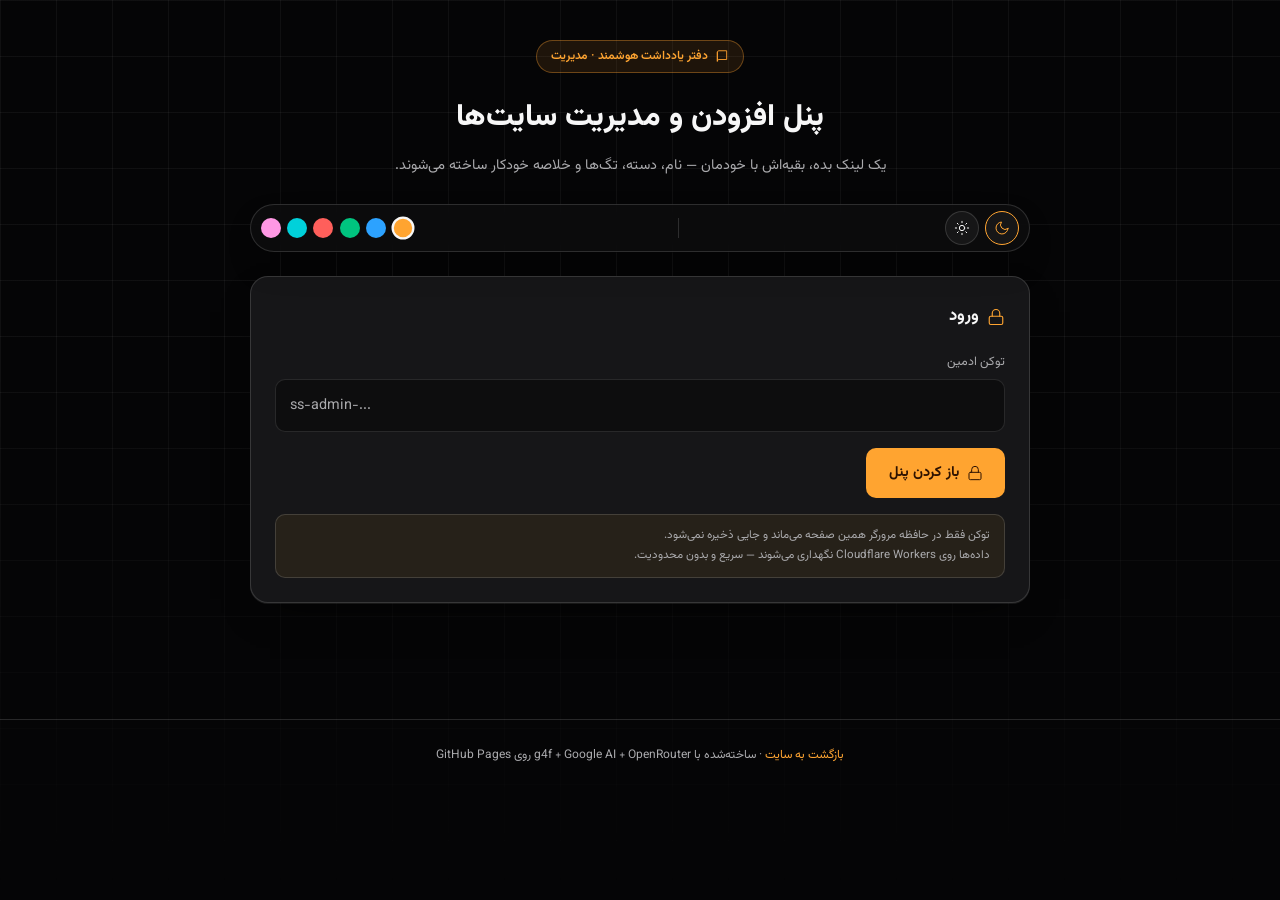
<file: admin/index.html>
<!DOCTYPE html>
<html lang="fa" dir="rtl" data-theme="dark" data-accent="1">
<head>
  <meta charset="UTF-8">
  <meta name="viewport" content="width=device-width, initial-scale=1.0">
  <meta name="robots" content="noindex, nofollow">
  <title>پنل مدیریت — دفتر یادداشت هوشمند</title>
  <link rel="preconnect" href="https://fonts.googleapis.com">
  <link rel="preconnect" href="https://fonts.gstatic.com" crossorigin>
  <link href="https://fonts.googleapis.com/css2?family=Vazirmatn:wght@400;500;700;800&display=swap" rel="stylesheet">
  <link rel="icon" type="image/svg+xml" href="data:image/svg+xml,%3Csvg xmlns='http://www.w3.org/2000/svg' viewBox='0 0 24 24' fill='none' stroke='%23d4a05a' stroke-width='1.5' stroke-linecap='round'%3E%3Cpath d='M4 5.5A2.5 2.5 0 0 1 6.5 3H20v15H6.5A2.5 2.5 0 0 0 4 20.5z'/%3E%3Cpath d='M4 5.5v15'/%3E%3C/svg%3E">
  <link rel="stylesheet" href="../css/style.css">
  <link rel="stylesheet" href="./css/panel.css">
</head>
<body>
  <div class="grid-bg"></div>

  <div class="wrap">
    <header>
      <span class="badge-tag">
        <svg viewBox="0 0 24 24" fill="none" stroke="currentColor" stroke-width="1.5" stroke-linecap="round"><path d="M4 5.5A2.5 2.5 0 0 1 6.5 3H20v15H6.5A2.5 2.5 0 0 0 4 20.5z"/><path d="M4 5.5v15"/></svg>
        دفتر یادداشت هوشمند · مدیریت
      </span>
      <h1>پنل افزودن و مدیریت سایت‌ها</h1>
      <p>یک لینک بده، بقیه‌اش با خودمان — نام، دسته، تگ‌ها و خلاصه خودکار ساخته می‌شوند.</p>
    </header>

    <!-- نوار بالایی: تم، رنگ تاکیدی، خروج -->
    <nav class="topbar" aria-label="تنظیمات نمایش">
      <span class="topbar-group" role="toolbar" aria-label="تم">
        <button class="theme-btn active" id="p-theme-dark" aria-label="تم تاریک" title="تم تاریک">
          <svg viewBox="0 0 24 24" fill="none" stroke="currentColor" stroke-width="1.5" stroke-linecap="round"><path d="M21 12.8A9 9 0 1 1 11.2 3a7 7 0 0 0 9.8 9.8z"/></svg>
        </button>
        <button class="theme-btn" id="p-theme-light" aria-label="تم روشن" title="تم روشن">
          <svg viewBox="0 0 24 24" fill="none" stroke="currentColor" stroke-width="1.5" stroke-linecap="round"><circle cx="12" cy="12" r="4"/><path d="M12 2v2M12 20v2M4.9 4.9l1.4 1.4M17.7 17.7l1.4 1.4M2 12h2M20 12h2M4.9 19.1l1.4-1.4M17.7 6.3l1.4-1.4"/></svg>
        </button>
      </span>
      <span class="accent-divider"></span>
      <span class="topbar-group" role="toolbar" aria-label="رنگ تاکیدی">
        <button class="accent-btn active" data-p-accent="1" aria-label="کهربایی" style="background:oklch(0.8 0.165 65)"></button>
        <button class="accent-btn" data-p-accent="2" aria-label="بنفش" style="background:oklch(0.7 0.18 250)"></button>
        <button class="accent-btn" data-p-accent="3" aria-label="سبز" style="background:oklch(0.72 0.17 160)"></button>
        <button class="accent-btn" data-p-accent="4" aria-label="قرمز" style="background:oklch(0.7 0.2 25)"></button>
        <button class="accent-btn" data-p-accent="5" aria-label="آبی" style="background:oklch(0.78 0.14 200)"></button>
        <button class="accent-btn" data-p-accent="6" aria-label="صورتی" style="background:oklch(0.82 0.16 340)"></button>
      </span>
      <button class="btn btn-ghost" id="logout-btn" style="display:none; min-height:34px; padding:0.4rem 0.9rem; font-size:0.8rem">
        <svg viewBox="0 0 24 24" fill="none" stroke="currentColor" stroke-width="1.5" stroke-linecap="round"><path d="M9 21H5a2 2 0 0 1-2-2V5a2 2 0 0 1 2-2h4M16 17l5-5-5-5M21 12H9"/></svg>
        خروج
      </button>
    </nav>

    <!-- پیام‌های شناور -->
    <div class="toasts" id="toasts" aria-live="polite"></div>

    <section class="panel" id="unlock-panel">
      <h2>
        <svg viewBox="0 0 24 24" fill="none" stroke="currentColor" stroke-width="1.5" stroke-linecap="round"><rect x="3" y="11" width="18" height="11" rx="2"/><path d="M7 11V7a5 5 0 0 1 10 0v4"/></svg>
        ورود
      </h2>
      <div class="field">
        <label for="token">توکن ادمین</label>
        <input type="password" id="token" autocomplete="off" spellcheck="false" placeholder="ss-admin-..." dir="ltr">
      </div>
      <button class="btn" id="unlock-btn">
        <svg viewBox="0 0 24 24" fill="none" stroke="currentColor" stroke-width="1.5" stroke-linecap="round"><rect x="3" y="11" width="18" height="11" rx="2"/><path d="M7 11V7a5 5 0 0 1 10 0v4"/></svg>
        باز کردن پنل
      </button>
      <div class="token-note">
        توکن فقط در حافظه مرورگر همین صفحه می‌ماند و جایی ذخیره نمی‌شود.<br>
        داده‌ها روی Cloudflare Workers نگهداری می‌شوند — سریع و بدون محدودیت.
      </div>
    </section>

    <section class="panel" id="admin-panel" style="display:none">
      <h2>
        <svg viewBox="0 0 24 24" fill="none" stroke="currentColor" stroke-width="1.5" stroke-linecap="round"><path d="M12 5v14M5 12h14"/></svg>
        افزودن سایت جدید
      </h2>
      <div class="field">
        <label for="new-url">آدرس سایت (فقط لینک — بقیه‌اش خودکار)</label>
        <input type="url" id="new-url" placeholder="https://example.com" dir="ltr">
        <div class="hint">نام، دسته‌بندی و تگ‌ها خودکار از محتوای سایت استخراج می‌شوند.</div>
      </div>
      <button class="btn" id="add-btn">
        <svg viewBox="0 0 24 24" fill="none" stroke="currentColor" stroke-width="1.5" stroke-linecap="round"><path d="M12 5v14M5 12h14"/></svg>
        افزودن سایت
      </button>
    </section>

    <section class="panel" id="sites-panel" style="display:none">
      <h2>
        <svg viewBox="0 0 24 24" fill="none" stroke="currentColor" stroke-width="1.5" stroke-linecap="round"><path d="M3 6h18M3 12h18M3 18h18"/></svg>
        سایت‌های موجود
      </h2>
      <div class="sites-list" id="sites-list"></div>
    </section>

    <section class="panel" id="settings-panel" style="display:none">
      <h2>
        <svg viewBox="0 0 24 24" fill="none" stroke="currentColor" stroke-width="1.5" stroke-linecap="round"><circle cx="12" cy="12" r="3"/><path d="M12 2v3M12 19v3M4.2 4.2l2.1 2.1M17.7 17.7l2.1 2.1M2 12h3M19 12h3M4.2 19.8l2.1-2.1M17.7 6.3l2.1-2.1"/></svg>
        تنظیمات هوش مصنوعی
      </h2>
      <div class="field">
        <label for="ai-provider">پایانه (Provider)</label>
        <select id="ai-provider" dir="rtl">
          <option value="g4f">g4f (رایگان)</option>
          <option value="google">Google AI Studio</option>
          <option value="openrouter">OpenRouter</option>
        </select>
      </div>
      <div class="field">
        <label for="g4f-models">مدل‌های g4f (هر خط یک مدل)</label>
        <textarea id="g4f-models" dir="ltr" placeholder="gpt-4"></textarea>
      </div>
      <div class="row-2">
        <div class="field">
          <label for="google-model">مدل Google AI</label>
          <input type="text" id="google-model" dir="ltr" placeholder="gemini-3.8-flash">
        </div>
        <div class="field">
          <label for="openrouter-model">مدل OpenRouter</label>
          <input type="text" id="openrouter-model" dir="ltr" placeholder="google/gemini-2.0-flash-exp:free">
        </div>
      </div>
      <button class="btn" id="save-settings-btn">
        <svg viewBox="0 0 24 24" fill="none" stroke="currentColor" stroke-width="1.5" stroke-linecap="round"><path d="M20 6 9 17l-5-5"/></svg>
        ذخیره تنظیمات
      </button>
    </section>

    <section class="panel" id="keys-panel" style="display:none">
      <h2>
        <svg viewBox="0 0 24 24" fill="none" stroke="currentColor" stroke-width="1.5" stroke-linecap="round"><path d="M2 12s3.6-7 10-7 10 7 10 7-3.6 7-10 7-10-7-10-7z"/><circle cx="12" cy="12" r="3"/></svg>
        کلیدهای API (GitHub Secrets)
      </h2>
      <div class="token-note">
        کلیدها دیگر در دیتابیس ورکر ذخیره نمی‌شوند. کلیدهای Google AI و OpenRouter را فقط به‌صورت
        GitHub Secrets با نام‌های <b dir="ltr">GOOGLE_API_KEY</b> و <b dir="ltr">OPENROUTER_API_KEY</b>
        در <a href="https://github.com/Armin13891219A/site-summarizer/settings/secrets/actions" target="_blank" rel="noopener">تنظیمات سکرت‌های ریپو</a> ثبت کن؛
        ورک‌فلو مستقیم از همان‌جا می‌خواندشان. (برای provider پیش‌فرض g4f نیازی به کلید نیست.)
      </div>
    </section>
  </div>

  <footer>
    <a href="..">بازگشت به سایت</a> ·
    ساخته‌شده با g4f + Google AI + OpenRouter روی GitHub Pages
  </footer>

  <script src="./js/panel.js"></script>
</body>
</html>
</file>
<file: css/style.css>
/* ————————————————————————————————————————————————
   دفتر یادداشت هوشمند — سیستم تم کامل
   - تم پیش‌فرض: گرافایت (vibefarsi)
   - پشتیبانی کامل از light theme
   - انتخاب رنگ تاکیدی (accent swatches)
   - همه آیکون‌ها SVG (بدون ایموجی)
———————————————————————————————————————————————— */

:root {
  --accent-1: oklch(0.8 0.165 65);
  --accent-2: oklch(0.7 0.18 250);
  --accent-3: oklch(0.72 0.17 160);
  --accent-4: oklch(0.7 0.2 25);
  --accent-5: oklch(0.78 0.14 200);
  --accent-6: oklch(0.82 0.16 340);
}

/* ——— تم تاریک (پیش‌فرض — گرافایت) ——— */
:root,
[data-theme="dark"] {
  color-scheme: dark;
  --background: oklch(0.115 0.002 285);
  --foreground: oklch(0.975 0 0);
  --card: oklch(0.2 0.005 285);
  --card-foreground: oklch(0.975 0 0);
  --popover: oklch(0.16 0.002 285);
  --primary: oklch(0.975 0 0);
  --primary-foreground: oklch(0.13 0 0);
  --secondary: oklch(0.2 0.002 285);
  --muted: oklch(0.175 0.002 285);
  --muted-foreground: oklch(0.74 0.004 285);
  --accent: oklch(0.2 0.002 285);
  --success: oklch(0.75 0.16 160);
  --warning: oklch(0.82 0.16 80);
  --border: oklch(1 0 0 / 8%);
  --input: oklch(1 0 0 / 11%);
  --ring: oklch(0.7 0 0);
  --brand: var(--accent-1);
  --brand-foreground: oklch(0.22 0.06 60);
  --shadow-card: 0 16px 40px -20px oklch(0 0 0 / 70%);
  --shadow-inset: 0 1px 0 0 oklch(1 0 0 / 10%);
  --img-outline: oklch(1 0 0 / 10%);
  --radius: 0.625rem;
  --ease-out: cubic-bezier(0.16, 1, 0.3, 1);
}

/* ——— تم روشن ——— */
[data-theme="light"] {
  color-scheme: light;
  --background: oklch(0.985 0.002 285);
  --foreground: oklch(0.18 0.005 285);
  --card: oklch(1 0 0);
  --card-foreground: oklch(0.18 0.005 285);
  --popover: oklch(1 0 0);
  --primary: oklch(0.18 0.005 285);
  --primary-foreground: oklch(0.98 0 0);
  --secondary: oklch(0.96 0.002 285);
  --muted: oklch(0.96 0.002 285);
  --muted-foreground: oklch(0.45 0.008 285);
  --accent: oklch(0.96 0.002 285);
  --success: oklch(0.55 0.16 160);
  --warning: oklch(0.6 0.16 80);
  --border: oklch(0.2 0.005 285 / 12%);
  --input: oklch(0.2 0.005 285 / 10%);
  --ring: oklch(0.35 0.01 285);
  --brand: oklch(0.55 0.2 65);
  --brand-foreground: oklch(0.98 0 0);
  --shadow-card: 0 16px 40px -24px oklch(0.2 0.01 285 / 35%);
  --shadow-inset: 0 1px 0 0 oklch(1 0 0 / 90%);
  --img-outline: oklch(0 0 0 / 8%);
}

/* نگاشت سوییچر رنگ تاکیدی روی --brand */
[data-accent="1"] { --brand: var(--accent-1); }
[data-accent="2"] { --brand: var(--accent-2); }
[data-accent="3"] { --brand: var(--accent-3); }
[data-accent="4"] { --brand: var(--accent-4); }
[data-accent="5"] { --brand: var(--accent-5); }
[data-accent="6"] { --brand: var(--accent-6); }

/* تم روشن: رنگ تاکیدی باید تیره‌تر باشد */
[data-theme="light"][data-accent="1"] { --brand: oklch(0.55 0.2 65); }
[data-theme="light"][data-accent="2"] { --brand: oklch(0.48 0.2 250); }
[data-theme="light"][data-accent="3"] { --brand: oklch(0.5 0.17 160); }
[data-theme="light"][data-accent="4"] { --brand: oklch(0.5 0.2 25); }
[data-theme="light"][data-accent="5"] { --brand: oklch(0.5 0.17 200); }
[data-theme="light"][data-accent="6"] { --brand: oklch(0.55 0.16 340); }

* { box-sizing: border-box; }

html { -webkit-font-smoothing: antialiased; letter-spacing: 0; }

body {
  margin: 0;
  background: var(--background);
  color: var(--foreground);
  font-family: "Vazirmatn", "IRANSans", system-ui, -apple-system, "Segoe UI", sans-serif;
  min-height: 100vh;
  line-height: 1.9;
  transition: background 0.3s var(--ease-out), color 0.3s var(--ease-out);
}

::selection { background: oklch(from var(--brand) l c h / 35%); }

/* ——— کی‌فریم‌های رسمی vibefarsi ——— */
@keyframes shimmer {
  from { background-position: 200% center; }
  to { background-position: -200% center; }
}
@keyframes blur-in {
  from { opacity: 0; filter: blur(10px); transform: translateY(6px); }
  to { opacity: 1; filter: blur(0); transform: translateY(0); }
}
@keyframes word-in {
  from { opacity: 0; transform: translateY(0.6em); filter: blur(4px); }
  to { opacity: 1; transform: translateY(0); filter: blur(0); }
}
@keyframes wipe-in {
  from { clip-path: inset(0 100% 0 0); }
  to { clip-path: inset(0 0 0 0); }
}
@keyframes aurora {
  0% { transform: translate(-10%, -10%) scale(1); }
  50% { transform: translate(10%, 5%) scale(1.15); }
  100% { transform: translate(-5%, 10%) scale(0.95); }
}
@keyframes gradient-pan {
  from { background-position: 0% 50%; }
  to { background-position: 150% 50%; }
}
@keyframes pulse-soft { 0%, 100% { opacity: 0.55; } 50% { opacity: 1; } }

/* ——— AuroraBackground ——— */
.aurora { position: absolute; inset: 0; overflow: hidden; pointer-events: none; }
.aurora span { position: absolute; border-radius: 50%; filter: blur(64px); }
.aurora .b1 { inset-inline-start: -25%; top: -33%; block-size: 70%; aspect-ratio: 1; background: oklch(from var(--brand) l c h / 15%); animation: aurora 14s ease-in-out infinite alternate; }
.aurora .b2 { inset-inline-end: -25%; top: 0; block-size: 60%; aspect-ratio: 1; background: oklch(from var(--brand) l c h / 20%); animation: aurora 14s ease-in-out -5s infinite alternate; }
.aurora .b3 { bottom: -30%; inset-inline-start: 25%; block-size: 60%; aspect-ratio: 1; background: oklch(from var(--brand) l c h / 10%); animation: aurora 14s ease-in-out -9s infinite alternate; }

/* ——— GridBackground ——— */
.hero { position: relative; overflow: hidden; padding: 4.5rem 1.25rem 3rem; text-align: center; }
.hero-grid {
  pointer-events: none; position: absolute; inset: 0;
  background-image:
    linear-gradient(to right, oklch(from var(--foreground) l c h / 6%) 1px, transparent 1px),
    linear-gradient(to bottom, oklch(from var(--foreground) l c h / 6%) 1px, transparent 1px);
  background-size: 56px 56px;
  mask-image: linear-gradient(to bottom, black 55%, transparent);
}
.hero-inner { position: relative; max-width: 760px; margin-inline: auto; }

/* ——— HighlightText ——— */
.hl {
  display: inline-block;
  border-radius: 0.2em;
  padding-inline: 0.12em;
  background-image: linear-gradient(oklch(from var(--brand) l c h / 45%), oklch(from var(--brand) l c h / 45%));
  background-repeat: no-repeat;
  background-position: 100% 100%;
  background-size: 0% 0.5em;
  transition: background-size 1s var(--ease-out);
}
.hl.on { background-size: 100% 0.5em; }

h1.hero-title { font-size: clamp(1.7rem, 4.5vw, 2.6rem); font-weight: 800; margin: 0 0 0.6rem; text-wrap: balance; }
.hero-sub { color: var(--muted-foreground); margin: 0 auto 1.6rem; max-width: 60ch; text-wrap: pretty; }

/* ——— Badge (آیکون SVG) ——— */
.badge {
  display: inline-flex; align-items: center; gap: 0.35rem;
  font-size: 0.78rem; font-weight: 600;
  color: var(--brand);
  background: oklch(from var(--brand) l c h / 10%);
  border: 1px solid oklch(from var(--brand) l c h / 30%);
  border-radius: 999px;
  padding: 0.3rem 0.9rem;
}
.badge svg { width: 14px; height: 14px; flex-shrink: 0; }
.badge.muted { color: var(--muted-foreground); background: var(--secondary); border-color: var(--border); }

/* ——— آمار ——— */
.stats { display: flex; gap: 0.75rem; justify-content: center; flex-wrap: wrap; margin-bottom: 1.75rem; }
.stat {
  display: inline-flex; align-items: center; gap: 0.4rem;
  background: var(--card);
  border: 1px solid var(--border);
  border-radius: calc(var(--radius) + 4px);
  padding: 0.55rem 1.1rem;
  font-size: 0.85rem;
  color: var(--muted-foreground);
  box-shadow: var(--shadow-inset);
  font-variant-numeric: tabular-nums;
}
.stat b { color: var(--brand); font-size: 1.05rem; margin-inline-end: 0.35rem; }
.stat svg { width: 15px; height: 15px; color: var(--brand); flex-shrink: 0; }

/* ——— GradientText ——— */
.gradient-text {
  display: inline-block;
  background-image: linear-gradient(90deg, var(--foreground), var(--brand), var(--foreground), var(--brand), var(--foreground));
  background-size: 300% 100%;
  animation: gradient-pan 6s linear infinite;
  -webkit-background-clip: text;
  background-clip: text;
  color: transparent;
}

/* ——— TextShimmer ——— */
.text-shimmer {
  display: inline-block;
  background-image: linear-gradient(90deg, var(--muted-foreground) 0%, var(--foreground) 45%, var(--foreground) 55%, var(--muted-foreground) 100%);
  background-size: 250% auto;
  animation: shimmer 3s linear infinite;
  -webkit-background-clip: text;
  background-clip: text;
  color: transparent;
}

/* ——— Typewriter ——— */
.typewriter-cursor {
  display: inline-block;
  block-size: 1em;
  inline-size: 2px;
  translate: 0 0.15em;
  background: currentColor;
  vertical-align: baseline;
  animation: pulse-soft 1.1s ease-in-out infinite;
}

/* ——— ScrollProgress ——— */
.scroll-progress { position: fixed; inset: 0 0 auto 0; block-size: 3px; z-index: 60; pointer-events: none; }
.scroll-progress i {
  display: block; block-size: 100%;
  background: var(--brand);
  transform-origin: right;
  transform: scaleX(0);
  transition: transform 0.1s linear;
}

/* ——— Marquee ——— */
.marquee { overflow: hidden; mask-image: linear-gradient(to right, transparent, black 12%, black 88%, transparent); }
.marquee-track { display: flex; width: max-content; animation: marquee 32s linear infinite; }
.marquee-row { display: flex; align-items: center; gap: 0; flex-shrink: 0; }
@keyframes marquee { from { transform: translateX(-50%); } to { transform: translateX(0); } }
.marquee-item {
  display: inline-flex; align-items: center; gap: 0.4rem;
  font-size: 0.8rem;
  color: var(--muted-foreground);
  padding-inline: 1.25rem;
  border-inline-end: 1px solid var(--border);
  white-space: nowrap;
}
.marquee-item svg { width: 13px; height: 13px; color: var(--brand); flex-shrink: 0; }
.marquee-favicon { width: 16px; height: 16px; border-radius: 4px; object-fit: contain; flex-shrink: 0; }

/* ——— جست‌وجو ——— */
.search-wrap { max-width: 520px; margin-inline: auto; position: relative; }
.search-wrap input {
  width: 100%;
  background: var(--popover);
  border: 1px solid var(--input);
  border-radius: 999px;
  color: var(--foreground);
  padding: 0.8rem 3rem 0.8rem 1.25rem;
  font: inherit; font-size: 0.95rem;
  outline: none;
  min-height: 44px;
  transition: border-color 0.2s var(--ease-out), box-shadow 0.2s var(--ease-out);
}
.search-wrap input:focus { border-color: var(--ring); box-shadow: 0 0 0 3px oklch(from var(--ring) l c h / 20%); }
.search-wrap input::placeholder { color: var(--muted-foreground); }
.search-icon {
  position: absolute; inset-inline-start: 1rem; top: 50%;
  translate: 0 -50%; color: var(--muted-foreground);
  pointer-events: none; display: flex;
}
.search-icon svg { width: 18px; height: 18px; }

/* ——— چیپ دسته‌بندی ——— */
.chips { display: flex; gap: 0.5rem; justify-content: center; flex-wrap: wrap; margin-top: 1.1rem; }
.chip {
  background: transparent;
  border: 1px solid var(--border);
  color: var(--muted-foreground);
  border-radius: 999px;
  padding: 0.45rem 1.05rem;
  font: inherit; font-size: 0.83rem;
  cursor: pointer;
  min-height: 40px;
  transition: color 0.2s var(--ease-out), border-color 0.2s var(--ease-out), background 0.2s var(--ease-out), scale 0.15s var(--ease-out);
}
.chip:hover { color: var(--foreground); border-color: var(--ring); }
.chip:active { scale: 0.96; }
.chip.active {
  background: oklch(from var(--brand) l c h / 16%);
  border-color: oklch(from var(--brand) l c h / 45%);
  color: var(--brand);
}

/* ——— سوییچر تم و رنگ تاکیدی ——— */
.theme-controls {
  position: fixed;
  inset-block-start: 1rem;
  inset-inline-end: 1rem;
  z-index: 50;
  display: flex;
  align-items: center;
  gap: 0.5rem;
  background: var(--popover);
  border: 1px solid var(--border);
  border-radius: 999px;
  padding: 0.35rem 0.55rem;
  box-shadow: var(--shadow-card);
}
.theme-btn {
  width: 36px; height: 36px;
  border-radius: 50%;
  border: 1px solid var(--border);
  background: var(--secondary);
  color: var(--foreground);
  display: inline-flex; align-items: center; justify-content: center;
  cursor: pointer;
  transition: scale 0.15s var(--ease-out), border-color 0.2s var(--ease-out);
}
.theme-btn:hover { border-color: var(--ring); }
.theme-btn:active { scale: 0.9; }
.theme-btn.active { border-color: var(--brand); color: var(--brand); }
.theme-btn svg { width: 17px; height: 17px; }
.accent-btn {
  width: 22px; height: 22px;
  border-radius: 50%;
  border: 2px solid transparent;
  cursor: pointer;
  transition: scale 0.15s var(--ease-out);
}
.accent-btn:active { scale: 0.85; }
.accent-btn.active { scale: 1.15; border-color: var(--foreground); }
.accent-divider { width: 1px; height: 22px; background: var(--border); }

/* ——— گرید کارت‌ها ——— */
main { max-width: 1120px; margin-inline: auto; padding: 0 1.25rem 4rem; }
.cards {
  display: grid;
  grid-template-columns: repeat(auto-fill, minmax(320px, 1fr));
  gap: 1.1rem;
  margin-top: 2rem;
}

/* ——— کارت (Card + SpotlightCard + TiltCard) ——— */
.card {
  position: relative;
  border: 1px solid var(--border);
  border-radius: calc(var(--radius) + 6px);
  background: var(--card);
  color: var(--card-foreground);
  box-shadow: var(--shadow-inset), var(--shadow-card);
  overflow: hidden;
  display: flex;
  flex-direction: column;
  opacity: 0;
  translate: 0 16px;
  transition: opacity 0.7s var(--ease-out), translate 0.7s var(--ease-out), border-color 0.25s var(--ease-out);
}
.card.shown { opacity: 1; translate: 0 0; }
.card::after {
  content: "";
  position: absolute; inset: 0;
  pointer-events: none;
  opacity: 0;
  transition: opacity 0.3s var(--ease-out);
  background: radial-gradient(180px circle at var(--mx, -200px) var(--my, -200px), oklch(from var(--brand) l c h / 12%), transparent 70%);
}
.card:hover::after { opacity: 1; }
.card:hover { border-color: oklch(from var(--ring) l c h / 35%); }
/* ——— Neon trace روی لبه بالایی کارت (vengence-ui animated-border، پورت وانیلی) ——— */
.card::before {
  content: ""; position: absolute; top: 0; inset-inline: 0; height: 2px; z-index: 2;
  background: linear-gradient(to left, transparent, var(--brand), transparent);
  transform: translateX(-100%); opacity: 0; pointer-events: none;
  transition: transform 1s ease-in-out, opacity 0.3s var(--ease-out);
}
.card:hover::before { transform: translateX(100%); opacity: 1; }
.card.tilt {
  transform: perspective(600px) rotateX(var(--rx, 0deg)) rotateY(var(--ry, 0deg));
  transform-style: preserve-3d;
  transition: opacity 0.7s var(--ease-out), translate 0.7s var(--ease-out), border-color 0.25s var(--ease-out), transform 0.15s var(--ease-out);
}

.card-body { padding: 1.25rem; display: flex; flex-direction: column; gap: 0.7rem; flex: 1; position: relative; }
.card-top { display: flex; align-items: center; gap: 0.8rem; }
.favicon-wrap { position: relative; width: 44px; height: 44px; flex-shrink: 0; }
.favicon {
  width: 44px; height: 44px;
  border-radius: calc(var(--radius) + 2px);
  object-fit: contain;
  background: var(--secondary);
  padding: 6px;
  outline: 1px solid var(--img-outline);
  position: absolute; inset: 0;
}
/* ——— Blobatar: آواتار هندسی قطعی (جایگزین حرف اول وقتی فاوآیکون نیست) ——— */
.favicon-blob {
  position: absolute; inset: 0;
  display: none;
  align-items: center; justify-content: center;
  overflow: hidden;
  outline: 1px solid var(--img-outline);
}
.favicon-blob svg { width: 26px; height: 26px; }
.card:hover .favicon-blob svg { animation: blob-wiggle 0.6s ease-in-out; }
@keyframes blob-wiggle { 0%, 100% { transform: rotate(-7deg); } 50% { transform: rotate(7deg); } }
.card-name { font-weight: 700; font-size: 1.02rem; margin: 0; text-wrap: balance; }

/* BlurText */
.blur-word { display: inline-block; animation: blur-in 0.9s cubic-bezier(0.16,1,0.3,1) both; }
/* WipeText */
.wipe-word { display: inline-block; animation: wipe-in 0.8s var(--ease-out) both; }

.card-url { color: var(--muted-foreground); font-size: 0.75rem; direction: ltr; text-align: end; }
.badge-row { display: flex; flex-wrap: wrap; gap: 0.4rem; }

/* ——— خلاصه — نهایتاً ۴ خط ——— */
.summary {
  color: var(--foreground);
  font-size: 0.9rem;
  margin: 0;
  text-wrap: pretty;
  display: -webkit-box;
  -webkit-line-clamp: 4;
  line-clamp: 4;
  -webkit-box-orient: vertical;
  overflow: hidden;
}

.hl-list { margin: 0; padding: 0; list-style: none; display: flex; flex-direction: column; gap: 0.4rem; }
.hl-list li {
  position: relative;
  padding-inline-start: 1.5rem;
  font-size: 0.83rem;
  color: var(--muted-foreground);
}
.hl-list li svg {
  position: absolute;
  inset-inline-start: 0.1rem;
  top: 0.28em;
  width: 13px; height: 13px;
  color: var(--brand);
  flex-shrink: 0;
}

.topics { display: flex; flex-wrap: wrap; gap: 0.4rem; }
.topic {
  font-size: 0.72rem;
  background: var(--secondary);
  border: 1px solid var(--border);
  border-radius: 999px;
  padding: 0.2rem 0.7rem;
  color: var(--muted-foreground);
}

.card-meta {
  display: flex; align-items: center; gap: 0.9rem; flex-wrap: wrap;
  font-size: 0.75rem;
  color: var(--muted-foreground);
  border-top: 1px solid var(--border);
  padding-top: 0.75rem;
  margin-top: auto;
  font-variant-numeric: tabular-nums;
}
.card-meta span { display: inline-flex; align-items: center; gap: 0.3rem; }
.card-meta svg { width: 14px; height: 14px; }

.provider-pill {
  font-size: 0.68rem;
  color: var(--muted-foreground);
  background: var(--secondary);
  border: 1px solid var(--border);
  border-radius: 999px;
  padding: 0.1rem 0.55rem;
  font-variant-numeric: tabular-nums;
}

.visit {
  display: inline-flex; align-items: center; justify-content: center; gap: 0.5rem;
  margin-top: 0.2rem;
  background: var(--brand);
  color: var(--brand-foreground);
  border-radius: var(--radius);
  padding: 0.65rem 1rem;
  font: inherit; font-size: 0.87rem; font-weight: 700;
  text-decoration: none;
  min-height: 44px;
  box-shadow: inset 0 1px 0 oklch(1 0 0 / 25%), 0 10px 22px -12px oklch(from var(--brand) l c h / 65%);
  transition: scale 0.15s var(--ease-out), filter 0.2s var(--ease-out), translate 0.2s var(--ease-out), box-shadow 0.25s var(--ease-out);
}
.visit::before {
  content: ""; position: absolute; top: 0; inset-inline: 0; height: 50%;
  background: linear-gradient(to bottom, oklch(1 0 0 / 22%), transparent);
  border-radius: inherit; pointer-events: none;
}
.visit:hover { filter: brightness(1.08); translate: 0 -2px; scale: 1.02; }
.visit:active { scale: 0.96; translate: 0 1px; }
.visit svg { width: 16px; height: 16px; }

.stale-flag {
  display: inline-flex; align-items: center; gap: 0.25rem;
  font-size: 0.72rem;
  color: var(--warning);
  border: 1px solid oklch(from var(--warning) l c h / 40%);
  background: oklch(from var(--warning) l c h / 10%);
  border-radius: 999px;
  padding: 0.15rem 0.7rem;
}
.stale-flag svg { width: 12px; height: 12px; }

.empty { text-align: center; color: var(--muted-foreground); padding: 3.5rem 1rem; grid-column: 1 / -1; }
.skeleton {
  border: 1px solid var(--border);
  border-radius: calc(var(--radius) + 6px);
  background: var(--card);
  min-height: 260px;
  animation: pulse 1.4s var(--ease-out) infinite alternate;
}
@keyframes pulse { from { opacity: 0.5; } to { opacity: 0.9; } }

footer {
  border-top: 1px solid var(--border);
  color: var(--muted-foreground);
  font-size: 0.78rem;
  text-align: center;
  padding: 1.5rem 1rem 2.5rem;
  font-variant-numeric: tabular-nums;
}
footer a { color: var(--brand); text-decoration: none; }

/* ——— افکت‌های vibefarsi (پورت وانیلی: meteors / stars / sparkles / border-beam / shine) ——— */
@property --beam-angle {
  syntax: "<angle>";
  inherits: false;
  initial-value: 0deg;
}
@keyframes beam { to { --beam-angle: 360deg; } }
@keyframes meteor {
  0% { transform: rotate(215deg) translateX(0); opacity: 1; }
  70% { opacity: 1; }
  100% { transform: rotate(215deg) translateX(-420px); opacity: 0; }
}
@keyframes twinkle {
  0%, 100% { opacity: 0.15; transform: scale(0.8); }
  50% { opacity: 1; transform: scale(1.2); }
}
@keyframes sparkle {
  0%, 100% { opacity: 0; transform: scale(0) rotate(0deg); }
  50% { opacity: 1; transform: scale(1) rotate(90deg); }
}
@keyframes shine {
  0% { transform: translateX(-120%) skewX(-15deg); }
  60%, 100% { transform: translateX(220%) skewX(-15deg); }
}

.hero-meteors, .hero-stars {
  pointer-events: none; position: absolute; inset: 0; overflow: hidden;
}
.meteor {
  position: absolute; top: -10%; height: 1px; width: 6rem;
  background: linear-gradient(to right, transparent, oklch(from var(--foreground) l c h / 60%), var(--foreground));
}
.meteor-head {
  position: absolute; inset-inline-end: -2px; top: -2px;
  width: 5px; height: 5px; border-radius: 50%;
  background: var(--foreground);
  box-shadow: 0 0 8px 2px oklch(from var(--foreground) l c h / 40%);
}
.star {
  position: absolute; border-radius: 50%; background: var(--foreground);
}

/* جرقه‌های دور بج هیرو */
.badge { position: relative; }
.sparkle-star {
  position: absolute; width: 12px; height: 12px;
  color: var(--brand); pointer-events: none;
}

/* حلقه نورانی چرخان دور جست‌وجو (BorderBeam) */
.search-wrap.beam {
  background: transparent; border-radius: 999px;
  padding: 1px; overflow: hidden;
}
.search-wrap.beam::before {
  content: ""; position: absolute; inset: -100%;
  background: conic-gradient(from var(--beam-angle), transparent 0 78%, var(--brand) 92%, transparent 100%);
  animation: beam 5s linear infinite;
}
.search-wrap.beam input { position: relative; border-color: transparent; }

/* برق hover روی دکمه مشاهده */
.visit { position: relative; overflow: hidden; }
.visit::after {
  content: ""; position: absolute; top: 0; bottom: 0; width: 40%;
  background: linear-gradient(100deg, transparent, oklch(1 0 0 / 35%), transparent);
  transform: translateX(-120%) skewX(-15deg);
  pointer-events: none;
}
.visit:hover::after { animation: shine 0.8s var(--ease-out); }

/* ——— GSAP: hero timeline + TextLoop + scroll-batch (پورت وانیلی gsap-core/scrolltrigger/react-bits) ——— */
#hero-loop-word { display: inline-block; min-width: 3.5em; min-height: 1.4em; }
body.gsap-on .card { transition: border-color 0.25s var(--ease-out); }
.visit { transition: scale 0.15s var(--ease-out), filter 0.2s var(--ease-out), transform 0.25s var(--ease-out); }
@media (prefers-reduced-motion: reduce) {
  #hero-loop-word { min-width: 0; }
}

/* ——— ریسپانسیو کامل ——— */
@media (max-width: 900px) {
  .cards { grid-template-columns: repeat(auto-fill, minmax(280px, 1fr)); gap: 0.9rem; }
}
@media (max-width: 640px) {
  .theme-controls { inset-block-start: 0.5rem; inset-inline-end: 0.5rem; padding: 0.25rem 0.4rem; gap: 0.3rem; }
  .theme-btn { width: 32px; height: 32px; }
  .theme-btn svg { width: 15px; height: 15px; }
  .accent-btn { width: 18px; height: 18px; }
  .accent-divider { height: 18px; }
  .hero { padding: 4.5rem 1rem 2.5rem; }
  main { padding: 0 0.85rem 3rem; }
  .cards { grid-template-columns: 1fr; gap: 0.85rem; margin-top: 1.5rem; }
  .card-body { padding: 1rem; gap: 0.6rem; }
  .stats { gap: 0.5rem; margin-bottom: 1.4rem; }
  .stat { padding: 0.45rem 0.8rem; font-size: 0.78rem; }
  .stat b { font-size: 0.95rem; }
  .search-wrap input { padding: 0.7rem 2.6rem 0.7rem 1rem; font-size: 0.9rem; }
  .chip { padding: 0.35rem 0.85rem; font-size: 0.78rem; min-height: 36px; }
  .marquee-item { padding-inline: 0.9rem; font-size: 0.75rem; }
  .card-top { gap: 0.6rem; }
  .favicon-wrap, .favicon { width: 38px; height: 38px; }
  .card-name { font-size: 0.95rem; }
  .summary { font-size: 0.85rem; }
  .card-meta { gap: 0.6rem; font-size: 0.7rem; }
  .hl-list li { font-size: 0.78rem; }
  .visit { padding: 0.55rem 0.9rem; }
  footer { padding: 1.2rem 0.85rem 2rem; font-size: 0.72rem; }
}
@media (max-width: 380px) {
  .theme-controls { border-radius: var(--radius); }
  .accent-btn { width: 16px; height: 16px; }
}

@media (prefers-reduced-motion: reduce) {
  .card { transition: none; opacity: 1; translate: none; }
  .hl { transition: none; background-size: 100% 0.5em; }
  .skeleton { animation: none; }
  .gradient-text, .text-shimmer, .marquee-track, .aurora span, .typewriter-cursor { animation: none; }
  .blur-word, .wipe-word { animation: none; }
  .card.tilt { transform: none; }
  .meteor, .star, .sparkle-star { animation: none !important; }
  .search-wrap.beam::before, .visit:hover::after { animation: none; }
  .card::before, .visit::before { animation: none !important; }
  .card:hover .favicon-blob svg { animation: none; }
  .visit:hover { translate: none; scale: none; }
}
</file>
<file: admin/css/panel.css>
/* پنل ادمین — هم‌سان با سایت: گرافایت + light theme + accent + ریسپانسیو */
:root {
  color-scheme: dark;
  --background: oklch(0.115 0.002 285);
  --foreground: oklch(0.975 0 0);
  --card: oklch(0.2 0.005 285);
  --card-foreground: oklch(0.975 0 0);
  --popover: oklch(0.16 0.002 285);
  --secondary: oklch(0.2 0.002 285);
  --muted-foreground: oklch(0.74 0.004 285);
  --brand: oklch(0.8 0.165 65);
  --brand-foreground: oklch(0.22 0.06 60);
  --success: oklch(0.75 0.16 160);
  --warning: oklch(0.82 0.16 80);
  --destructive: oklch(0.65 0.2 25);
  --border: oklch(1 0 0 / 14%);
  --input: oklch(1 0 0 / 11%);
  --ring: oklch(0.7 0 0);
  --radius: 0.625rem;
  --ease-out: cubic-bezier(0.16, 1, 0.3, 1);
  --shadow-card: 0 16px 40px -20px oklch(0 0 0 / 80%);
  --shadow-inset: 0 1px 0 0 oklch(1 0 0 / 8%);
}
[data-theme="light"] {
  color-scheme: light;
  --background: oklch(0.985 0.002 285);
  --foreground: oklch(0.18 0.005 278);
  --card: oklch(1 0 0);
  --card-foreground: oklch(0.18 0.005 278);
  --popover: oklch(0.99 0.002 285);
  --secondary: oklch(0.96 0.002 285);
  --muted-foreground: oklch(0.45 0.008 285);
  --brand: oklch(0.55 0.2 65);
  --brand-foreground: oklch(0.98 0 0);
  --success: oklch(0.55 0.16 160);
  --warning: oklch(0.6 0.16 80);
  --destructive: oklch(0.5 0.2 25);
  --border: oklch(0.2 0.005 285 / 12%);
  --input: oklch(0.2 0.005 285 / 10%);
  --ring: oklch(0.35 0.01 285);
  --shadow-card: 0 16px 40px -24px oklch(0.2 0.01 285 / 35%);
  --shadow-inset: 0 1px 0 0 oklch(1 0 0 / 90%);
}
/* رنگ‌های تاکیدی */
[data-accent="1"] { --brand: oklch(0.8 0.165 65); --brand-foreground: oklch(0.22 0.06 60); }
[data-accent="2"] { --brand: oklch(0.7 0.18 250); --brand-foreground: oklch(0.98 0 0); }
[data-accent="3"] { --brand: oklch(0.72 0.17 160); --brand-foreground: oklch(0.16 0.04 160); }
[data-accent="4"] { --brand: oklch(0.7 0.2 25); --brand-foreground: oklch(0.98 0 0); }
[data-accent="5"] { --brand: oklch(0.78 0.14 200); --brand-foreground: oklch(0.16 0.03 200); }
[data-accent="6"] { --brand: oklch(0.82 0.16 340); --brand-foreground: oklch(0.2 0.05 340); }
[data-theme="light"][data-accent="1"] { --brand: oklch(0.55 0.2 65); --brand-foreground: oklch(0.98 0 0); }
[data-theme="light"][data-accent="2"] { --brand: oklch(0.48 0.2 250); --brand-foreground: oklch(0.98 0 0); }
[data-theme="light"][data-accent="3"] { --brand: oklch(0.5 0.17 160); --brand-foreground: oklch(0.98 0 0); }
[data-theme="light"][data-accent="4"] { --brand: oklch(0.5 0.2 25); --brand-foreground: oklch(0.98 0 0); }
[data-theme="light"][data-accent="5"] { --brand: oklch(0.5 0.17 200); --brand-foreground: oklch(0.98 0 0); }
[data-theme="light"][data-accent="6"] { --brand: oklch(0.55 0.16 340); --brand-foreground: oklch(0.98 0 0); }

* { box-sizing: border-box; }
html { -webkit-font-smoothing: antialiased; letter-spacing: 0; }
body {
  margin: 0;
  background: var(--background);
  color: var(--foreground);
  font-family: "Vazirmatn", "IRANSans", system-ui, -apple-system, "Segoe UI", sans-serif;
  min-height: 100vh;
  line-height: 1.9;
  transition: background 0.3s var(--ease-out), color 0.3s var(--ease-out);
}
::selection { background: oklch(from var(--brand) l c h / 35%); }

/* ——— پس‌زمینه شبکه ——— */
.grid-bg {
  position: fixed; inset: 0; z-index: 0; pointer-events: none;
  background-image:
    linear-gradient(to right, oklch(from var(--foreground) l c h / 5%) 1px, transparent 1px),
    linear-gradient(to bottom, oklch(from var(--foreground) l c h / 5%) 1px, transparent 1px);
  background-size: 56px 56px;
  mask-image: linear-gradient(to bottom, black 40%, transparent);
}

/* ——— هدر ——— */
.wrap { position: relative; z-index: 1; max-width: 820px; margin-inline: auto; padding: 2.5rem 1.25rem 4rem; }
header { text-align: center; margin-bottom: 1.5rem; }
header h1 { font-size: clamp(1.4rem, 3.4vw, 1.9rem); font-weight: 800; margin: 0 0 0.35rem; text-wrap: balance; }
header p { color: var(--muted-foreground); margin: 0; font-size: 0.9rem; text-wrap: pretty; }

/* ——— نوار بالای پنل: تم + رنگ + خروج ——— */
.topbar {
  position: sticky;
  top: 0.5rem;
  z-index: 40;
  display: flex;
  align-items: center;
  justify-content: space-between;
  gap: 0.75rem;
  flex-wrap: wrap;
  background: oklch(from var(--popover) l c h / 88%);
  backdrop-filter: blur(12px);
  border: 1px solid var(--border);
  border-radius: 999px;
  padding: 0.4rem 0.6rem;
  margin-bottom: 1.5rem;
  box-shadow: var(--shadow-card);
}
.topbar-group { display: flex; align-items: center; gap: 0.4rem; }
.theme-btn {
  width: 34px; height: 34px;
  border-radius: 50%;
  border: 1px solid var(--border);
  background: var(--secondary);
  color: var(--foreground);
  display: inline-flex; align-items: center; justify-content: center;
  cursor: pointer;
  transition: scale 0.15s var(--ease-out), border-color 0.2s var(--ease-out);
}
.theme-btn:hover { border-color: var(--ring); }
.theme-btn:active { scale: 0.9; }
.theme-btn.active { border-color: var(--brand); color: var(--brand); }
.theme-btn svg { width: 16px; height: 16px; }
.accent-btn {
  width: 20px; height: 20px;
  border-radius: 50%;
  border: 2px solid transparent;
  cursor: pointer;
  transition: scale 0.15s var(--ease-out);
}
.accent-btn:active { scale: 0.85; }
.accent-btn.active { scale: 1.15; border-color: var(--foreground); }
.accent-divider { width: 1px; height: 20px; background: var(--border); }

.badge-tag {
  display: inline-flex; align-items: center; gap: 0.4rem;
  font-size: 0.75rem; font-weight: 600;
  color: var(--brand);
  border: 1px solid oklch(from var(--brand) l c h / 35%);
  background: oklch(from var(--brand) l c h / 10%);
  border-radius: 999px; padding: 0.25rem 0.9rem; margin-bottom: 1rem;
}
.badge-tag svg { width: 14px; height: 14px; }

/* ——— پنل‌ها ——— */
.panel {
  background: var(--card);
  border: 1px solid var(--border);
  border-radius: calc(var(--radius) + 8px);
  box-shadow: var(--shadow-inset), var(--shadow-card);
  padding: 1.5rem;
  margin-bottom: 1.25rem;
  animation: panel-in 0.5s var(--ease-out) both;
}
@keyframes panel-in {
  from { opacity: 0; transform: translateY(10px); }
  to { opacity: 1; transform: none; }
}
.panel h2 {
  font-size: 1.05rem; margin: 0 0 1.1rem; font-weight: 700;
  display: flex; align-items: center; gap: 0.5rem;
}
.panel h2 svg { width: 18px; height: 18px; color: var(--brand); flex-shrink: 0; }
.panel h2 .step {
  font-size: 0.7rem; font-weight: 800;
  background: oklch(from var(--brand) l c h / 15%);
  color: var(--brand);
  border-radius: 999px;
  padding: 0.1rem 0.5rem;
  font-variant-numeric: tabular-nums;
}

/* ——— فیلدها ——— */
.field { margin-bottom: 1rem; }
label { display: block; font-size: 0.78rem; color: var(--muted-foreground); margin-bottom: 0.3rem; }
input[type="text"], input[type="url"], input[type="password"], select, textarea {
  width: 100%;
  background: var(--popover);
  border: 1px solid var(--input);
  border-radius: var(--radius);
  color: var(--foreground);
  padding: 0.72rem 0.9rem;
  font: inherit; font-size: 0.9rem;
  outline: none; min-height: 44px;
  transition: border-color 0.2s var(--ease-out), box-shadow 0.2s var(--ease-out);
}
textarea { min-height: 70px; resize: vertical; }
input:focus, select:focus, textarea:focus {
  border-color: var(--ring);
  box-shadow: 0 0 0 3px oklch(from var(--ring) l c h / 18%);
}
input::placeholder, textarea::placeholder { color: var(--muted-foreground); }
.row-2 { display: grid; grid-template-columns: 1fr 1fr; gap: 0.75rem; }
.hint { font-size: 0.72rem; color: var(--muted-foreground); margin-top: 0.3rem; }
.hint a { color: var(--brand); text-decoration: none; }

/* ——— دکمه‌ها ——— */
.btn {
  display: inline-flex; align-items: center; justify-content: center; gap: 0.5rem;
  background: var(--brand);
  color: var(--brand-foreground);
  border: none; border-radius: var(--radius);
  padding: 0.72rem 1.4rem;
  font: inherit; font-size: 0.9rem; font-weight: 700;
  min-height: 44px; cursor: pointer;
  transition: scale 0.15s var(--ease-out), opacity 0.2s var(--ease-out), filter 0.2s var(--ease-out);
}
.btn:hover { filter: brightness(1.08); }
.btn:active { scale: 0.96; }
.btn:disabled { opacity: 0.5; cursor: wait; }
.btn svg { width: 16px; height: 16px; }
.btn-ghost { background: var(--secondary); color: var(--foreground); border: 1px solid var(--border); }
.btn-ghost:hover { border-color: var(--ring); }
.btn-danger { background: oklch(from var(--destructive) l c h / 14%); color: var(--destructive); border: 1px solid oklch(from var(--destructive) l c h / 40%); }
.btn-danger:hover { filter: brightness(1.1); }

/* ——— ردیف سایت‌ها ——— */
.sites-list { display: flex; flex-direction: column; gap: 0.6rem; }
.site-row {
  display: flex; align-items: center; gap: 0.8rem;
  background: var(--popover);
  border: 1px solid var(--border);
  border-radius: calc(var(--radius) + 4px);
  padding: 0.65rem 0.85rem;
  animation: row-in 0.5s var(--ease-out) both;
}
@keyframes row-in {
  from { opacity: 0; transform: translateY(8px); }
  to { opacity: 1; transform: none; }
}
.site-row.removing { animation: row-out 0.35s var(--ease-out) both; }
@keyframes row-out {
  from { opacity: 1; transform: none; }
  to { opacity: 0; transform: translateX(-16px); }
}
.favicon-mini { width: 36px; height: 36px; flex-shrink: 0; border-radius: 8px; background: var(--secondary); position: relative; }
.favicon-mini img { width: 100%; height: 100%; border-radius: 8px; position: absolute; inset: 0; object-fit: contain; padding: 4px; }
.favicon-letter-mini {
  position: absolute; inset: 0;
  display: none;
  align-items: center; justify-content: center;
  font-size: 0.95rem; font-weight: 800;
  color: var(--brand);
  background: var(--secondary);
  border-radius: 8px;
}
.site-info { display: flex; flex-direction: column; flex: 1; min-width: 0; overflow: hidden; }
.site-info b { font-size: 0.9rem; white-space: nowrap; overflow: hidden; text-overflow: ellipsis; }
.muted { color: var(--muted-foreground); font-size: 0.72rem; direction: ltr; text-align: end; white-space: nowrap; overflow: hidden; text-overflow: ellipsis; }
.chip-mini {
  font-size: 0.7rem; color: var(--brand);
  border: 1px solid oklch(from var(--brand) l c h / 30%);
  background: oklch(from var(--brand) l c h / 8%);
  border-radius: 999px; padding: 0.15rem 0.65rem; flex-shrink: 0;
}
.btn-mini {
  border: 1px solid oklch(from var(--destructive) l c h / 40%);
  background: oklch(from var(--destructive) l c h / 12%);
  color: var(--destructive);
  border-radius: calc(var(--radius) - 2px);
  padding: 0.4rem 0.8rem; font: inherit; font-size: 0.75rem;
  cursor: pointer; min-height: 36px;
  display: inline-flex; align-items: center; gap: 0.3rem; flex-shrink: 0;
  transition: scale 0.15s var(--ease-out), filter 0.2s var(--ease-out);
}
.btn-mini:hover { filter: brightness(1.15); }
.btn-mini:active { scale: 0.96; }
.btn-mini svg { width: 13px; height: 13px; }

/* ——— یادداشت توکن ——— */
.token-note {
  font-size: 0.72rem; color: var(--muted-foreground);
  border: 1px solid var(--border);
  background: oklch(from var(--warning) l c h / 7%);
  border-radius: var(--radius);
  padding: 0.7rem 0.85rem; margin-top: 1rem;
  line-height: 1.7;
}
.token-note code { color: var(--warning); }
.token-note a { color: var(--brand); text-decoration: none; }

/* ——— پیام شناور (toast) ——— */
.toasts {
  position: fixed;
  top: max(1rem, env(safe-area-inset-top, 0px));
  left: 50%;
  transform: translateX(-50%);
  z-index: 200;
  display: flex;
  flex-direction: column;
  gap: 0.5rem;
  pointer-events: none;
  width: min(92vw, 460px);
}
.toast {
  display: flex; align-items: flex-start; gap: 0.55rem;
  background: var(--popover);
  border: 1px solid var(--border);
  border-radius: calc(var(--radius) + 4px);
  box-shadow: var(--shadow-card);
  padding: 0.75rem 1rem;
  font-size: 0.83rem;
  color: var(--foreground);
  pointer-events: auto;
  animation: toast-in 0.4s var(--ease-out) both;
}
.toast.ok { border-color: oklch(from var(--success) l c h / 45%); }
.toast.err { border-color: oklch(from var(--destructive) l c h / 45%); }
.toast svg { width: 16px; height: 16px; flex-shrink: 0; margin-top: 0.15em; }
.toast.ok svg { color: var(--success); }
.toast.err svg { color: var(--destructive); }
.toast.hide { animation: toast-out 0.3s var(--ease-out) both; }
@keyframes toast-in {
  from { opacity: 0; transform: translateY(-10px) scale(0.97); }
  to { opacity: 1; transform: none; }
}
@keyframes toast-out {
  from { opacity: 1; transform: none; }
  to { opacity: 0; transform: translateY(-8px); }
}
footer { text-align: center; color: var(--muted-foreground); font-size: 0.75rem; margin-top: 2rem; }
footer a { color: var(--brand); text-decoration: none; }

/* ——— ریسپانسیو پنل ——— */
@media (max-width: 640px) {
  .wrap { padding: 1.75rem 0.85rem 3rem; }
  .panel { padding: 1.1rem; }
  .row-2 { grid-template-columns: 1fr; }
  .topbar { top: 0.4rem; padding: 0.3rem 0.45rem; gap: 0.4rem; }
  .theme-btn { width: 30px; height: 30px; }
  .theme-btn svg { width: 14px; height: 14px; }
  .accent-btn { width: 17px; height: 17px; }
  .site-row { flex-wrap: wrap; gap: 0.5rem 0.6rem; padding: 0.55rem 0.7rem; }
  .site-info { flex: 1 1 100%; order: 3; }
  .chip-mini { order: 4; }
  .btn-mini { margin-inline-start: auto; order: 5; }
  .btn { width: 100%; }
  .toasts { width: 94vw; top: 0.5rem; }
  .toast { font-size: 0.78rem; padding: 0.6rem 0.8rem; }
}
@media (max-width: 400px) {
  .topbar { border-radius: var(--radius); }
}
@media (prefers-reduced-motion: reduce) {
  .site-row, .panel, .toast { animation: none; }
  .btn, .btn-mini, input, .theme-btn, .accent-btn { transition: none; }
}
</file>
